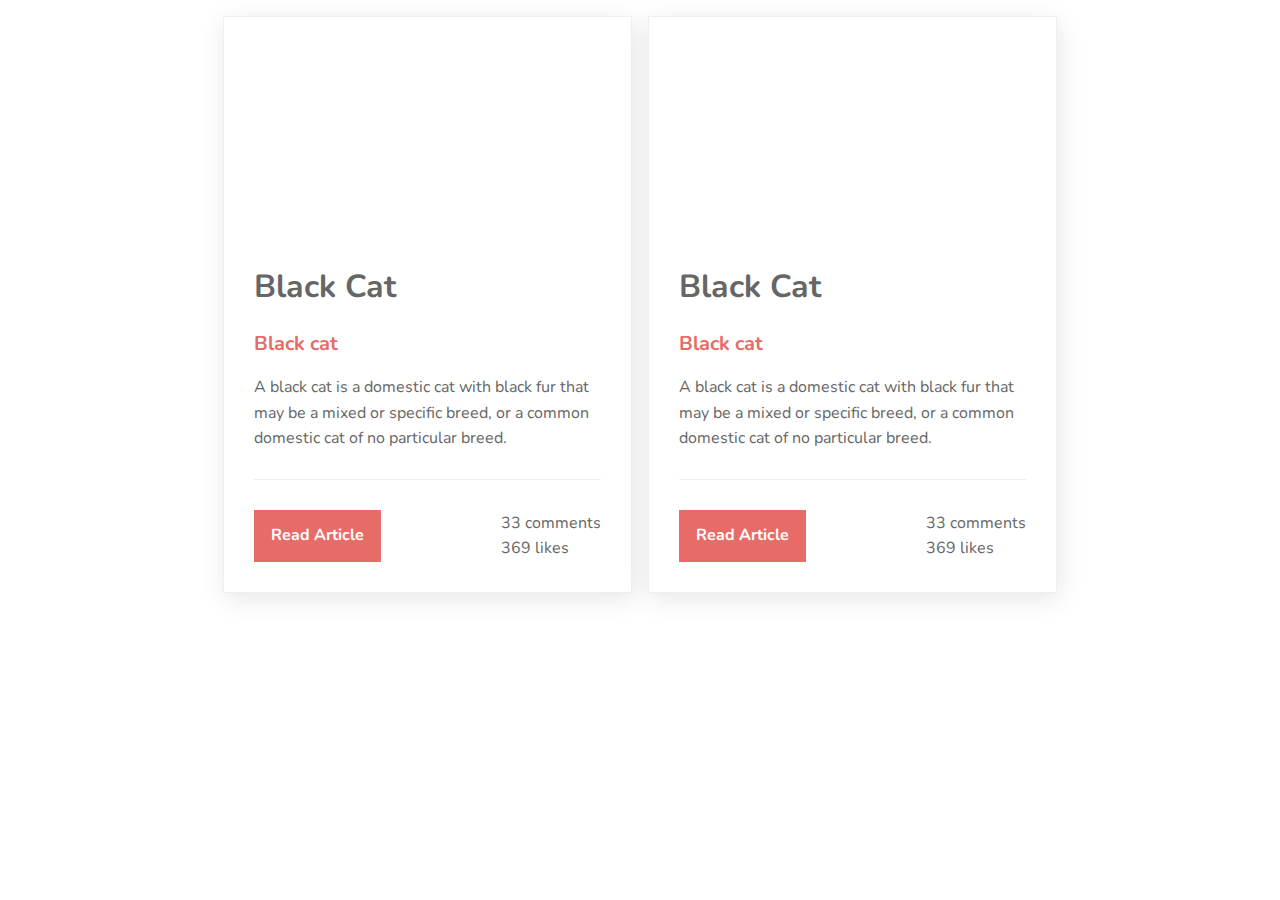
<file: index.html>
<!DOCTYPE html>
<html lang="en">
<head>
    <meta charset="UTF-8">
    <meta http-equiv="X-UA-Compatible" content="IE=edge">
    <meta name="viewport" content="width=device-width, initial-scale=1.0">
    <link rel="stylesheet" type="text/css" href="card.css" />
    <link rel="icon" type="image/x-icon" href="https://cdn-icons-png.flaticon.com/512/174/174854.png">
    <link rel="stylesheet" href="https://fonts.googleapis.com/css?family=Nunito:400,700" />


    <title>Card Css</title>
</head>
<body>

<div class="container">
    <div class="flex-container">

        <div class="card">
            <div class="card-image" style="background-image: url(https://media.istockphoto.com/photos/black-cat-chilling-on-a-gray-sofa-at-home-picture-id956069948?b=1&k=20&m=956069948&s=170667a&w=0&h=WtDby31R2RN5CVBShUc46rGZeLBpDauHmJuqxxN6t2E=)"></div>

        <div class="card-content">


          <h1>Black Cat</h1>
          <div class="subtitle">Black cat </div>
          <p>
            A black cat is a domestic cat with black fur that may be a mixed or specific breed, or a common domestic cat of no particular breed.
          </p>
      
          <div class="card-details">
            <div class="card-details-inner">
              <div class="read-more">
                <a class="button" href="https://en.wikipedia.org/wiki/Black_cat">Read Article</a>
              </div>
              <div class="options">
                <div class="comments">
                  <a href="#!">
                    <i class="fa fa-comments-o"></i>
                    33 comments
                  </a>
                </div>
                <div class="likes">
                  <a href="#!">
                    <i class="fa fa-heart-o"></i>
                    369 likes
                  </a>
                </div>
              </div>
            </div>
          </div>
        </div>
            </div>

        <div class="card">
            <div class="card-image" style="background-image: url(https://media.istockphoto.com/photos/black-cat-chilling-on-a-gray-sofa-at-home-picture-id956069948?b=1&k=20&m=956069948&s=170667a&w=0&h=WtDby31R2RN5CVBShUc46rGZeLBpDauHmJuqxxN6t2E=)"></div>

        <div class="card-content">

        
          <h1>Black Cat</h1>
          <div class="subtitle">Black cat </div>
          <p>
            A black cat is a domestic cat with black fur that may be a mixed or specific breed, or a common domestic cat of no particular breed.
          </p>
      
          <div class="card-details">
            <div class="card-details-inner">
              <div class="read-more">
                <a class="button" href="https://en.wikipedia.org/wiki/Black_cat">Read Article</a>
              </div>
              <div class="options">
                <div class="comments">
                  <a href="#!">
                    <i class="fa fa-comments-o"></i>
                    33 comments 
                  </a>
                </div>
                <div class="likes">
                  <a href="#!">
                    <i class="fa fa-heart-o"></i>
                    369 likes
                  </a>
                </div>
              </div>
            </div>
          </div>
        </div>
            </div>
    </div>
</div>

</body>

</html>
</file>
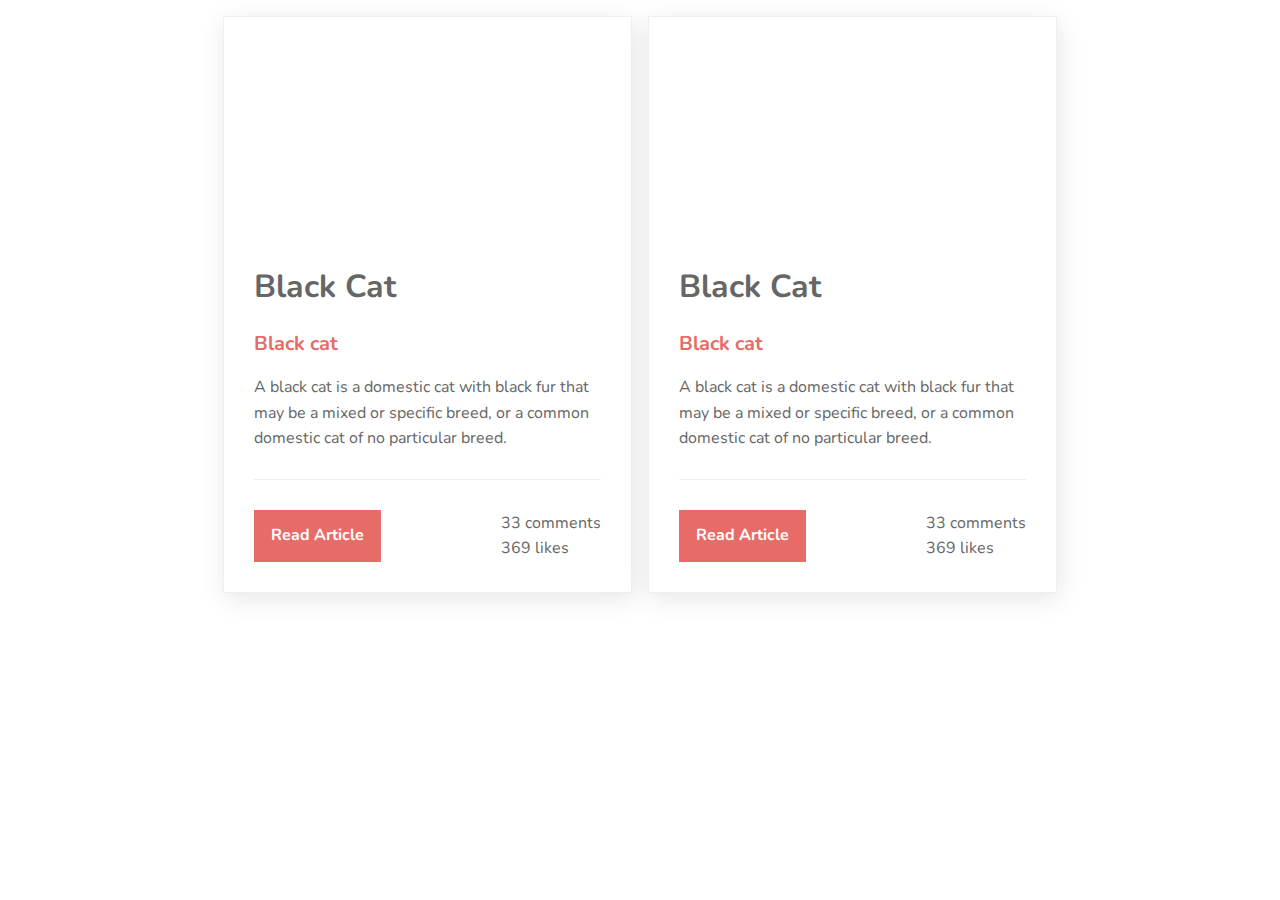
<file: card.html>
<!DOCTYPE html>
<html lang="en">
<head>
    <meta charset="UTF-8">
    <meta http-equiv="X-UA-Compatible" content="IE=edge">
    <meta name="viewport" content="width=device-width, initial-scale=1.0">
    <link rel="stylesheet" type="text/css" href="card.css" />
    <link rel="icon" type="image/x-icon" href="https://cdn-icons-png.flaticon.com/512/174/174854.png">
    <link rel="stylesheet" href="https://fonts.googleapis.com/css?family=Nunito:400,700" />


    <title>Card Css</title>
</head>
<body>

<div class="container">
    <div class="flex-container">

        <div class="card">
            <div class="card-image" style="background-image: url(https://media.istockphoto.com/photos/black-cat-chilling-on-a-gray-sofa-at-home-picture-id956069948?b=1&k=20&m=956069948&s=170667a&w=0&h=WtDby31R2RN5CVBShUc46rGZeLBpDauHmJuqxxN6t2E=)"></div>

        <div class="card-content">


          <h1>Black Cat</h1>
          <div class="subtitle">Black cat </div>
          <p>
            A black cat is a domestic cat with black fur that may be a mixed or specific breed, or a common domestic cat of no particular breed.
          </p>
      
          <div class="card-details">
            <div class="card-details-inner">
              <div class="read-more">
                <a class="button" href="https://en.wikipedia.org/wiki/Black_cat">Read Article</a>
              </div>
              <div class="options">
                <div class="comments">
                  <a href="#!">
                    <i class="fa fa-comments-o"></i>
                    33 comments
                  </a>
                </div>
                <div class="likes">
                  <a href="#!">
                    <i class="fa fa-heart-o"></i>
                    369 likes
                  </a>
                </div>
              </div>
            </div>
          </div>
        </div>
            </div>

        <div class="card">
            <div class="card-image" style="background-image: url(https://media.istockphoto.com/photos/black-cat-chilling-on-a-gray-sofa-at-home-picture-id956069948?b=1&k=20&m=956069948&s=170667a&w=0&h=WtDby31R2RN5CVBShUc46rGZeLBpDauHmJuqxxN6t2E=)"></div>

        <div class="card-content">

        
          <h1>Black Cat</h1>
          <div class="subtitle">Black cat </div>
          <p>
            A black cat is a domestic cat with black fur that may be a mixed or specific breed, or a common domestic cat of no particular breed.
          </p>
      
          <div class="card-details">
            <div class="card-details-inner">
              <div class="read-more">
                <a class="button" href="https://en.wikipedia.org/wiki/Black_cat">Read Article</a>
              </div>
              <div class="options">
                <div class="comments">
                  <a href="#!">
                    <i class="fa fa-comments-o"></i>
                    33 comments 
                  </a>
                </div>
                <div class="likes">
                  <a href="#!">
                    <i class="fa fa-heart-o"></i>
                    369 likes
                  </a>
                </div>
              </div>
            </div>
          </div>
        </div>
            </div>
    </div>
</div>

</body>

</html>
</file>
<file: card.css>
html {
    line-height: 1.6;
    font-family: 'Nunito', sans-serif;
    -webkit-font-smoothing: antialiased;
    -moz-osx-font-smoothing: grayscale;

}

 h1, h2, h3, h4, h5 {
    line-height: 1.2;
 }

 a {
    color: #e76c67;
    text-decoration: none;
 }
 .options a {
  color: #666666;
}

.options a:hover {
  color: #222222;
}

.fa {
  margin-right: 0.25rem;
}
 .button {
    display: block;
    font-size: 1rem;
    background: #e76c67;
    border: 1px solid #e76c67;
    padding: 0.75rem 1rem;
    color: white;
    text-decoration: none;
    font-weight: 700;
    text-align: center;
  }
  
  .button:hover,
  .button:focus {
    background: darken(#e76c67, 10%);
    border: 1px solid darken(#e76c67, 10%);
  }

 .container {
    max-width: 850px;
    margin: 0 auto;
    padding: 0 15px;
 }
 .flex-container {
    display: flex;
    
 }
 .card {
    flex: 1 1 50%;
    position: relative;
    border: 1px solid #efefef;
    color: #444444;

    box-shadow: 2px 6px 25px rgba(0, 0, 0, 0.1);
    transition: all 0.3s ease;
    position: relative;
    margin: 0.5rem;
  }

  .card-image {
    height: 200px;
    background-size: cover;
    background-position: center center;
    background-repeat: no-repeat;
  }
  .card:hover {
    box-shadow: 2px 6px 30px rgba(0, 0, 0, 0.2);
  }
  
  .card-content {
    padding: 30px 30px 110px;
    color: #666666;
  }
  
  .card-details {
    position: absolute;
    width: 100%;
    bottom: 0;
    left: 0;
  }
  
  .card-details-inner {
    border-top: 1px solid #efefef;
    display: flex;
    justify-content: space-between;
    align-items: center;
    margin: 0 30px;
    padding: 30px 0;
  }

  .car h1 {
    margin: 0;
  }

  .card p {
    margin: 0 0 30px;
  }

  .subtitle {
    margin: 0 0 15px;
    font-weight: 700;
    font-size:  1.25rem;
    color: #e76c67;
  }
</file>
